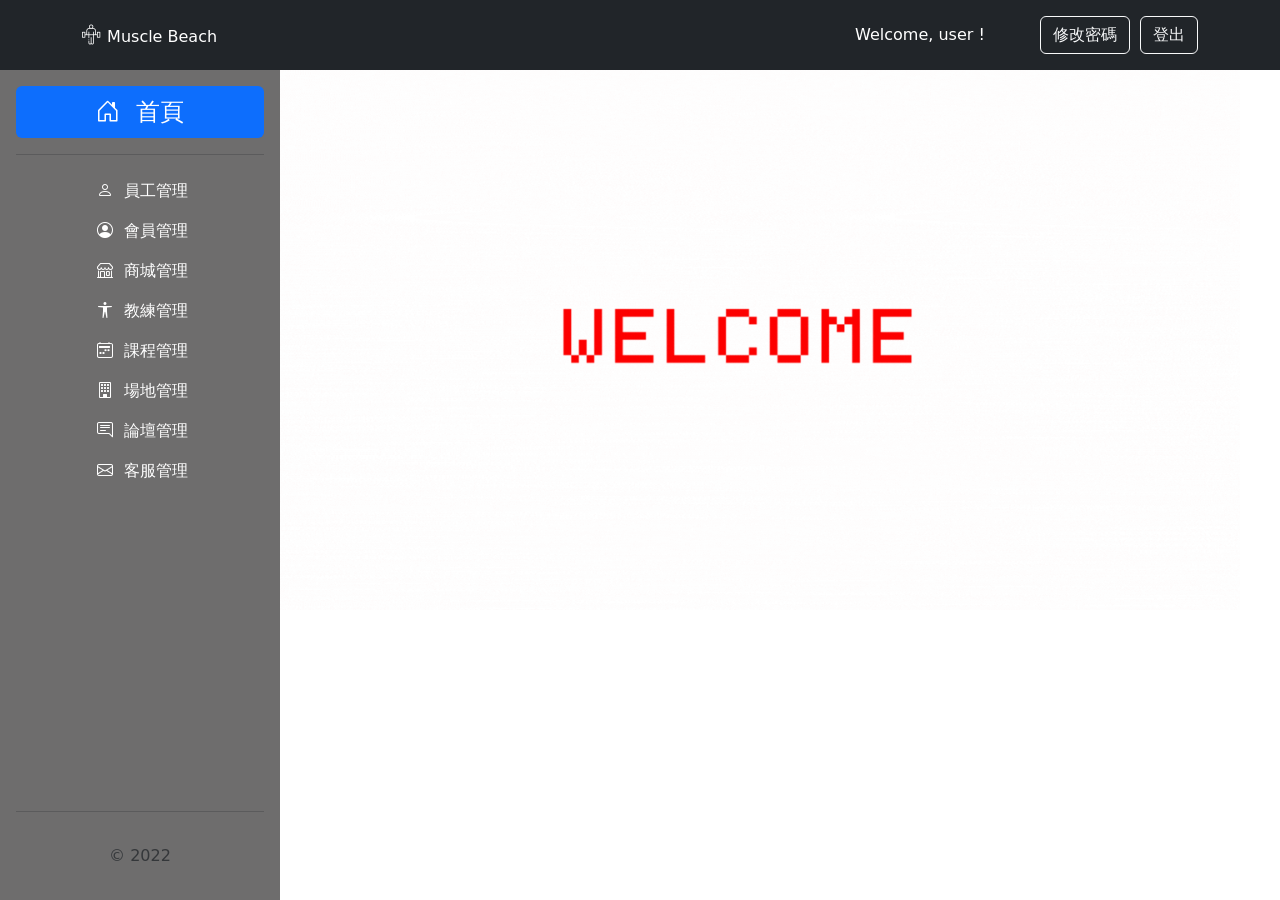
<file: src/main/webapp/back-end/back-index.html>
<!DOCTYPE html>
<html lang="en">
  <head>
    <meta charset="utf-8" />
    <meta name="viewport" content="width=device-width, initial-scale=1" />
    <title>Muscle Beach 後台首頁</title>
    <link
      rel="canonical"
      href="https://getbootstrap.com/docs/5.3/examples/headers/"
    />
    <link
      rel="stylesheet"
      href="https://cdn.jsdelivr.net/npm/bootstrap-icons@1.10.3/font/bootstrap-icons.css"
    />
    <link
      rel="canonical"
      href="https://getbootstrap.com/docs/5.3/examples/sidebars/"
    />
    <link href="./resources/css/bootstrap.min.css" rel="stylesheet" />
    <style type="text/css"></style>
    <link href="./resources/index/index.css" rel="stylesheet" />
    <!-- Flaticon Font -->
    <link href="./resources/lib/flaticon/font/flaticon.css" rel="stylesheet" />
  </head>
  <body>
    <!-- ======================================== header 開始 ======================================== -->
    <header class="p-3 text-bg-dark">
      <div class="container">
        <div
          class="d-flex flex-wrap align-items-center justify-content-between"
        >
          <div class="header_1">
            <i class="flaticon-barbell"></i>
            <span>Muscle Beach</span>
          </div>
          <div class="header_2">
            <span style="margin-right: 50px">Welcome, user !</span>
            <button
              type="button"
              class="btn btn-outline-light"
              style="margin-right: 5px"
            >
              修改密碼
            </button>
            <button type="button" class="btn btn-outline-light">登出</button>
          </div>
        </div>
      </div>
    </header>
    <!-- ======================================== sidebar 開始 ======================================== -->
    <main class="d-flex flex-nowrap">
      <div
        class="d-flex flex-column flex-shrink-0 p-3"
        style="width: 280px; background-color: rgb(110, 109, 109)"
      >
        <ul
          class="nav nav-pills flex-column mb-auto"
          id="v-pills-tab"
          role="tablist"
          aria-orientation="vertical"
          style="text-align: center"
        >
          <li class="nav-item">
            <a
              class="nav-link active text-white"
              id="v-pills-home-tab"
              data-bs-toggle="pill"
              data-bs-target="#v-pills-home"
              type="button"
              role="tab"
              aria-controls="v-pills-home"
              aria-selected="true"
              aria-current="page"
              style="font-size: 1.5rem"
            >
              <i class="bi bi-house-door" style="margin-right: 8px"></i>
              首頁
            </a>
          </li>
          <hr />
          <li class="nav-item">
            <a
              class="nav-link text-white"
              id="v-pills-employee-tab"
              data-bs-toggle="pill"
              data-bs-target="#v-pills-employee"
              type="button"
              role="tab"
              aria-controls="v-pills-employee"
              aria-selected="false"
            >
              <i class="bi bi-person" style="color: white; margin: 5px"></i>
              員工管理
            </a>
          </li>
          <li>
            <a
              class="nav-link text-white"
              id="v-pills-member-tab"
              data-bs-toggle="pill"
              data-bs-target="#v-pills-member"
              type="button"
              role="tab"
              aria-controls="v-pills-member"
              aria-selected="false"
            >
              <i
                class="bi bi-person-circle"
                style="color: white; margin: 5px"
              ></i>
              會員管理
            </a>
          </li>
          <li>
            <a
              class="nav-link text-white"
              id="v-pills-shop-tab"
              data-bs-toggle="pill"
              data-bs-target="#v-pills-shop"
              type="button"
              role="tab"
              aria-controls="v-pills-shop"
              aria-selected="false"
            >
              <i class="bi bi-shop" style="color: white; margin: 5px"></i>
              商城管理
            </a>
          </li>
          <li>
            <a
              class="nav-link text-white"
              id="v-pills-coach-tab"
              data-bs-toggle="pill"
              data-bs-target="#v-pills-coach"
              type="button"
              role="tab"
              aria-controls="v-pills-coach"
              aria-selected="false"
            >
              <i
                class="bi bi-universal-access"
                style="color: white; margin: 5px"
              ></i>
              教練管理
            </a>
          </li>
          <li>
            <a
              class="nav-link text-white"
              id="v-pills-class-tab"
              data-bs-toggle="pill"
              data-bs-target="#v-pills-class"
              type="button"
              role="tab"
              aria-controls="v-pills-class"
              aria-selected="false"
              onclick="location.href='<%=request.getContextPath()%>/back-end/course/select_page.jsp';"
            >
              <i
                class="bi bi-calendar2-week"
                style="color: white; margin: 5px"
              ></i>
              課程管理
            </a>
          </li>
          <li>
            <a
              class="nav-link text-white"
              id="v-pills-room-tab"
              data-bs-toggle="pill"
              data-bs-target="#v-pills-room"
              type="button"
              role="tab"
              aria-controls="v-pills-room"
              aria-selected="false"
            >
              <i class="bi bi-building" style="color: white; margin: 5px"></i>
              場地管理
            </a>
          </li>
          <li>
            <a
              class="nav-link text-white"
              id="v-pills-article-tab"
              data-bs-toggle="pill"
              data-bs-target="#v-pills-article"
              type="button"
              role="tab"
              aria-controls="v-pills-article"
              aria-selected="false"
              onclick="location.href='<%=request.getContextPath()%>/back-end/article/articleReport/listAllArticleReport.jsp';"
            >
              <i
                class="bi bi-chat-right-text"
                style="color: white; margin: 5px"
              ></i>
              論壇管理
            </a>
          </li>
          <li>
            <a
              class="nav-link text-white"
              id="v-pills-service-tab"
              data-bs-toggle="pill"
              data-bs-target="#v-pills-service"
              type="button"
              role="tab"
              aria-controls="v-pills-service"
              aria-selected="false"
            >
              <i class="bi bi-envelope" style="color: white; margin: 5px"></i>
              客服管理
            </a>
          </li>
        </ul>
        <hr />
        <div class="mx-auto d-flex mt-3 mb-3 text-muted">&copy; 2022</div>
      </div>
      <div class="tab-content" id="v-pills-tabContent">
        <!-- ============================================ 首頁 ============================================ -->
        <div
          class="tab-pane fade show active"
          id="v-pills-home"
          role="tabpanel"
          aria-labelledby="v-pills-home-tab"
          tabindex="0"
        >
          <img src="./resources/image/welcome.gif" style="width: 96%" alt="" />
        </div>
        <!-- ========================================= 員工管理 ========================================= -->
        <div
          class="tab-pane fade"
          id="v-pills-employee"
          role="tabpanel"
          aria-labelledby="v-pills-employee-tab"
          tabindex="0"
          style="border: 2px solid green"
        >
          employee section Lorem ipsum dolor sit amet consectetur adipisicing
          
        </div>
        <!-- ========================================= 會員管理 ========================================= -->
        <div
          class="tab-pane fade"
          id="v-pills-member"
          role="tabpanel"
          aria-labelledby="v-pills-member-tab"
          tabindex="0"
        >
        </div>
        <!-- ========================================= 商城管理 ========================================= -->
        <div
          class="tab-pane fade"
          id="v-pills-shop"
          role="tabpanel"
          aria-labelledby="v-pills-shop-tab"
          tabindex="0"
          style="border: 2px solid brown"
        >
        <li class="nav-item">
         
          <!--    TODO: {商城管理} 請評估是否要有子項目，需要的話請於按照  <li class="nav-item">... </li> 進行新增  -->
          <ul class="nav nav-treeview">
            <li class="nav-item">
              <a href="${pageContext.request.contextPath}/ipet-back/news/getAllList" class="nav-link">
                <i class="far fa-circle nav-icon"></i>
                <p>商品管理</p>
              </a>
            </li>
            <li class="nav-item">
              <a href="${pageContext.request.contextPath}/ipet-back/news/addNew" class="nav-link">
                <i class="far fa-circle nav-icon"></i>
                <p>訂單管理</p>
              </a>
            </li>
          </ul>
        </li>
        </div>
        <!-- ========================================= 教練管理 ========================================= -->
        <div
          class="tab-pane fade"
          id="v-pills-coach"
          role="tabpanel"
          aria-labelledby="v-pills-coach-tab"
          tabindex="0"
          style="border: 2px solid rgb(214, 122, 122)"
        >
          coach section
        </div>
        <!-- ========================================= 課程管理 ========================================= -->
        <div
          class="tab-pane fade"
          id="v-pills-class"
          role="tabpanel"
          aria-labelledby="v-pills-class-tab"
          tabindex="0"
          style="border: 2px solid purple"
        >
          class section
        </div>
        <!-- ========================================= 場地管理 ========================================= -->
        <div
          class="tab-pane fade"
          id="v-pills-room"
          role="tabpanel"
          aria-labelledby="v-pills-room-tab"
          tabindex="0"
          style="border: 2px solid greenyellow"
        >
          room section
        </div>
        <!-- ========================================= 論壇管理 ========================================= -->
        <div
          class="tab-pane fade"
          id="v-pills-article"
          role="tabpanel"
          aria-labelledby="v-pills-article-tab"
          tabindex="0"
          style="border: 2px solid rgb(253, 250, 66)"
        >
          article
        </div>
        <!-- ========================================= 客服管理 ========================================= -->
        <div
          class="tab-pane fade"
          id="v-pills-service"
          role="tabpanel"
          aria-labelledby="v-pills-service-tab"
          tabindex="0"
          style="border: 2px solid rgb(15, 198, 42)"
        >
          service section
        </div>
      </div>
    </main>
    <script src="./resources/js/popper.min.js"></script>
    <script src="./resources/js/bootstrap.min.js"></script>
    <script src="./resources/js/bootstrap.bundle.min.js"></script>
    <script src="./resources/index/sidebars.js"></script>
  </body>
</html>
</file>
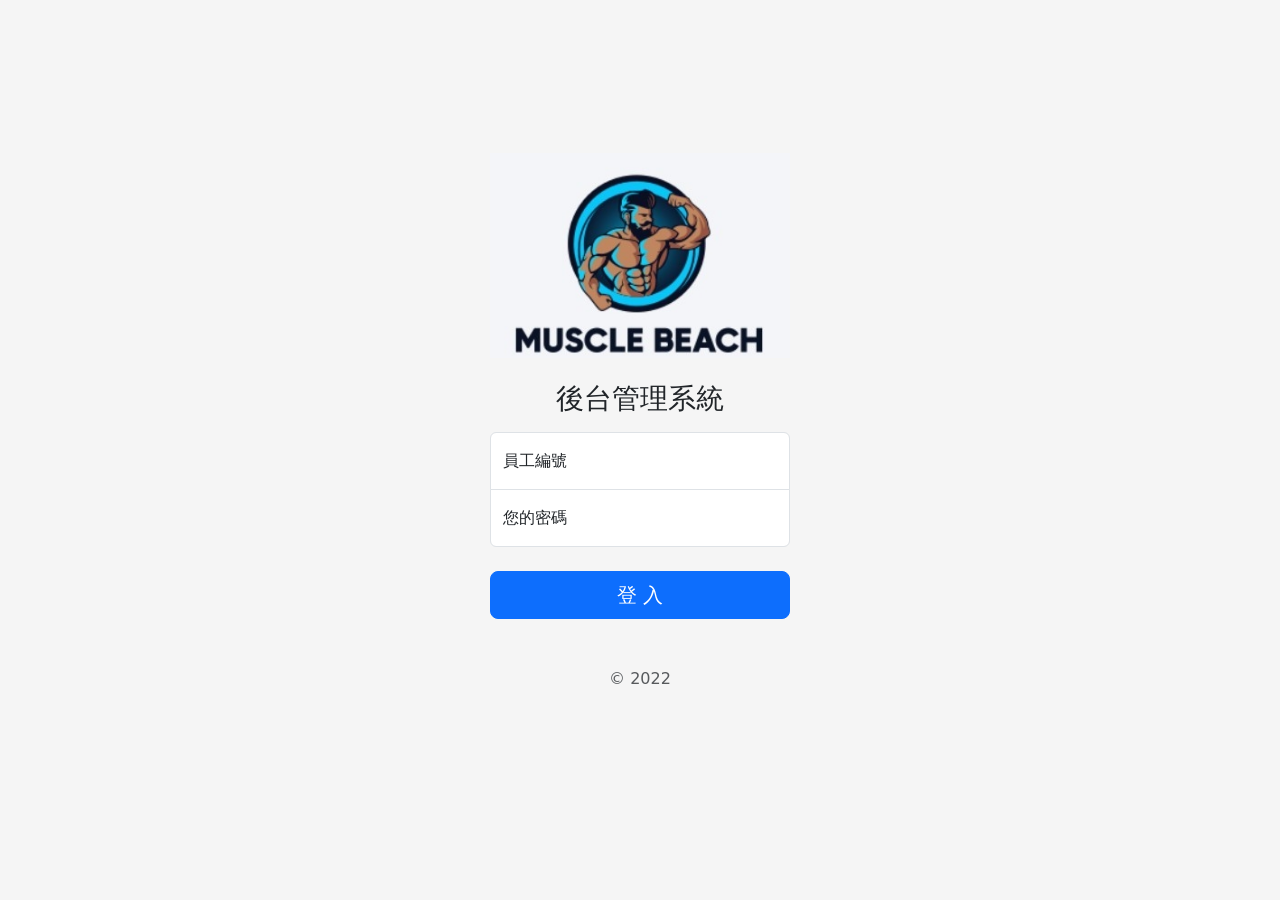
<file: src/main/webapp/back-end/resources/login/Login.html>
<!DOCTYPE html>
<html lang="en">
  <head>
    <meta charset="utf-8" />
    <meta name="viewport" content="width=device-width, initial-scale=1" />
    <meta name="description" content="" />
    <meta
      name="author"
      content="Mark Otto, Jacob Thornton, and Bootstrap contributors"
    />
    <meta name="generator" content="Hugo 0.108.0" />
    <title>後台登入</title>

    <link
      rel="canonical"
      href="https://getbootstrap.com/docs/5.3/examples/sign-in/"
    />

    <link href="../assets/dist/css/bootstrap.min.css" rel="stylesheet" />

    <style>
      .bd-placeholder-img {
        font-size: 1.125rem;
        text-anchor: middle;
        -webkit-user-select: none;
        -moz-user-select: none;
        user-select: none;
      }

      @media (min-width: 768px) {
        .bd-placeholder-img-lg {
          font-size: 3.5rem;
        }
      }

      .b-example-divider {
        height: 3rem;
        background-color: rgba(0, 0, 0, 0.1);
        border: solid rgba(0, 0, 0, 0.15);
        border-width: 1px 0;
        box-shadow: inset 0 0.5em 1.5em rgba(0, 0, 0, 0.1),
          inset 0 0.125em 0.5em rgba(0, 0, 0, 0.15);
      }

      .b-example-vr {
        flex-shrink: 0;
        width: 1.5rem;
        height: 100vh;
      }

      .bi {
        vertical-align: -0.125em;
        fill: currentColor;
      }

      .nav-scroller {
        position: relative;
        z-index: 2;
        height: 2.75rem;
        overflow-y: hidden;
      }

      .nav-scroller .nav {
        display: flex;
        flex-wrap: nowrap;
        padding-bottom: 1rem;
        margin-top: -1px;
        overflow-x: auto;
        text-align: center;
        white-space: nowrap;
        -webkit-overflow-scrolling: touch;
      }
    </style>

    <link href="sign-in.css" rel="stylesheet" />
  </head>
  <body class="text-center">
    <main class="form-signin w-100 m-auto">
      <form>
        <img class="mb-4" src="logojpg.jpg" alt="" width="100%" height="100%" />
        <h1 class="h3 mb-3 fw-normal">後台管理系統</h1>

        <div class="form-floating">
          <input
            type="email"
            class="form-control"
            id="floatingInput"
            placeholder="name@example.com"
          />
          <label for="floatingInput">員工編號</label>
        </div>
        <div class="form-floating mb-4">
          <input
            type="password"
            class="form-control"
            id="floatingPassword"
            placeholder="Password"
          />
          <label for="floatingPassword">您的密碼</label>
        </div>

        <button class="w-100 btn btn-lg btn-primary" type="submit">
          登 入
        </button>
        <p class="mt-5 mb-3 text-muted">&copy; 2022</p>
      </form>
    </main>
  </body>
</html>
</file>
<file: src/main/webapp/back-end/resources/index/index.css>
body {
  box-sizing: border-box;
  min-height: 100vh;
  min-height: -webkit-fill-available;
}

html {
  height: -webkit-fill-available;
  --header-height: 70px;
  --aside-width: 280px;
}

main {
  /* height: 100vh; */
  height: -webkit-fill-available;
  min-height: calc(100vh - var(--header-height));
  overflow-x: auto;
  overflow-y: hidden;
  padding: 0;
}

i.flaticon-barbell::before {
  margin: 0;
}

.text-small {
  font-size: 85%;
}

.dropdown-toggle {
  outline: 0;
}

.btn-toggle {
  padding: 0.25rem 0.5rem;
  font-weight: 600;
  color: rgba(0, 0, 0, 0.65);
  background-color: transparent;
}
.btn-toggle:hover,
.btn-toggle:focus {
  color: rgba(0, 0, 0, 0.85);
  background-color: #d2f4ea;
}

.btn-toggle::before {
  width: 1.25em;
  line-height: 0;
  content: url("data:image/svg+xml,%3csvg xmlns='http://www.w3.org/2000/svg' width='16' height='16' viewBox='0 0 16 16'%3e%3cpath fill='none' stroke='rgba%280,0,0,.5%29' stroke-linecap='round' stroke-linejoin='round' stroke-width='2' d='M5 14l6-6-6-6'/%3e%3c/svg%3e");
  transition: transform 0.35s ease;
  transform-origin: 0.5em 50%;
}

.btn-toggle[aria-expanded="true"] {
  color: rgba(0, 0, 0, 0.85);
}
.btn-toggle[aria-expanded="true"]::before {
  transform: rotate(90deg);
}

.btn-toggle-nav a {
  padding: 0.1875rem 0.5rem;
  margin-top: 0.125rem;
  margin-left: 1.25rem;
}
.btn-toggle-nav a:hover,
.btn-toggle-nav a:focus {
  background-color: #d2f4ea;
}

.scrollarea {
  overflow-y: auto;
}

.tab-content {
  width: calc(100vw - var(--aside-width));
  min-height: calc(100vh - var(--header-height));
  position: relative;
}

.tab-pane {
  height: calc(100vh - var(--header-height));
  position: absolute;
  top: 0;
  left: 0;
  overflow-y: auto;
}
/* ======================================== 以上為固定樣板 ======================================== */
/* ============================================ 首頁 ===========================================  */

/* ===========================================員工管理==========================================  */

/* ===========================================會員管理==========================================  */

/* ===========================================商城管理==========================================  */

/* ===========================================教練管理==========================================  */

/* ===========================================課程管理==========================================  */

/* ===========================================場地管理==========================================  */

/* ===========================================論壇管理==========================================  */

/* ===========================================客服管理==========================================  */
</file>
<file: src/main/webapp/back-end/resources/lib/flaticon/font/flaticon.css>
/*
  	Flaticon icon font: Flaticon
  	Creation date: 26/10/2020 11:08
  	*/

@font-face {
  font-family: "Flaticon";
  src: url("./Flaticon.eot");
  src: url("./Flaticon.eot?#iefix") format("embedded-opentype"),
       url("./Flaticon.woff2") format("woff2"),
       url("./Flaticon.woff") format("woff"),
       url("./Flaticon.ttf") format("truetype"),
       url("./Flaticon.svg#Flaticon") format("svg");
  font-weight: normal;
  font-style: normal;
}

@media screen and (-webkit-min-device-pixel-ratio:0) {
  @font-face {
    font-family: "Flaticon";
    src: url("./Flaticon.svg#Flaticon") format("svg");
  }
}

[class^="flaticon-"]:before, [class*=" flaticon-"]:before,
[class^="flaticon-"]:after, [class*=" flaticon-"]:after {   
  font-family: Flaticon;
        font-size: 20px;
font-style: normal;
margin-left: 20px;
}

.flaticon-barbell:before { content: "\f100"; }
.flaticon-treadmill:before { content: "\f101"; }
.flaticon-six-pack:before { content: "\f102"; }
.flaticon-bodybuilding:before { content: "\f103"; }
.flaticon-medal:before { content: "\f104"; }
.flaticon-muscular-bodybuilder-with-clock:before { content: "\f105"; }
.flaticon-trends:before { content: "\f106"; }
.flaticon-weightlifting:before { content: "\f107"; }
.flaticon-training:before { content: "\f108"; }
.flaticon-support:before { content: "\f109"; }
</file>
<file: src/main/webapp/back-end/resources/login/sign-in.css>
html,
body {
  height: 100%;
}

body {
  display: flex;
  align-items: center;
  /* padding-top: 40px; */
  padding-bottom: 40px;
  background-color: #f5f5f5;
}

.form-signin {
  max-width: 330px;
  padding: 15px;
}

.form-signin .form-floating:focus-within {
  z-index: 2;
}

.form-signin input[type="email"] {
  margin-bottom: -1px;
  border-bottom-right-radius: 0;
  border-bottom-left-radius: 0;
}

.form-signin input[type="password"] {
  margin-bottom: 10px;
  border-top-left-radius: 0;
  border-top-right-radius: 0;
}
</file>
